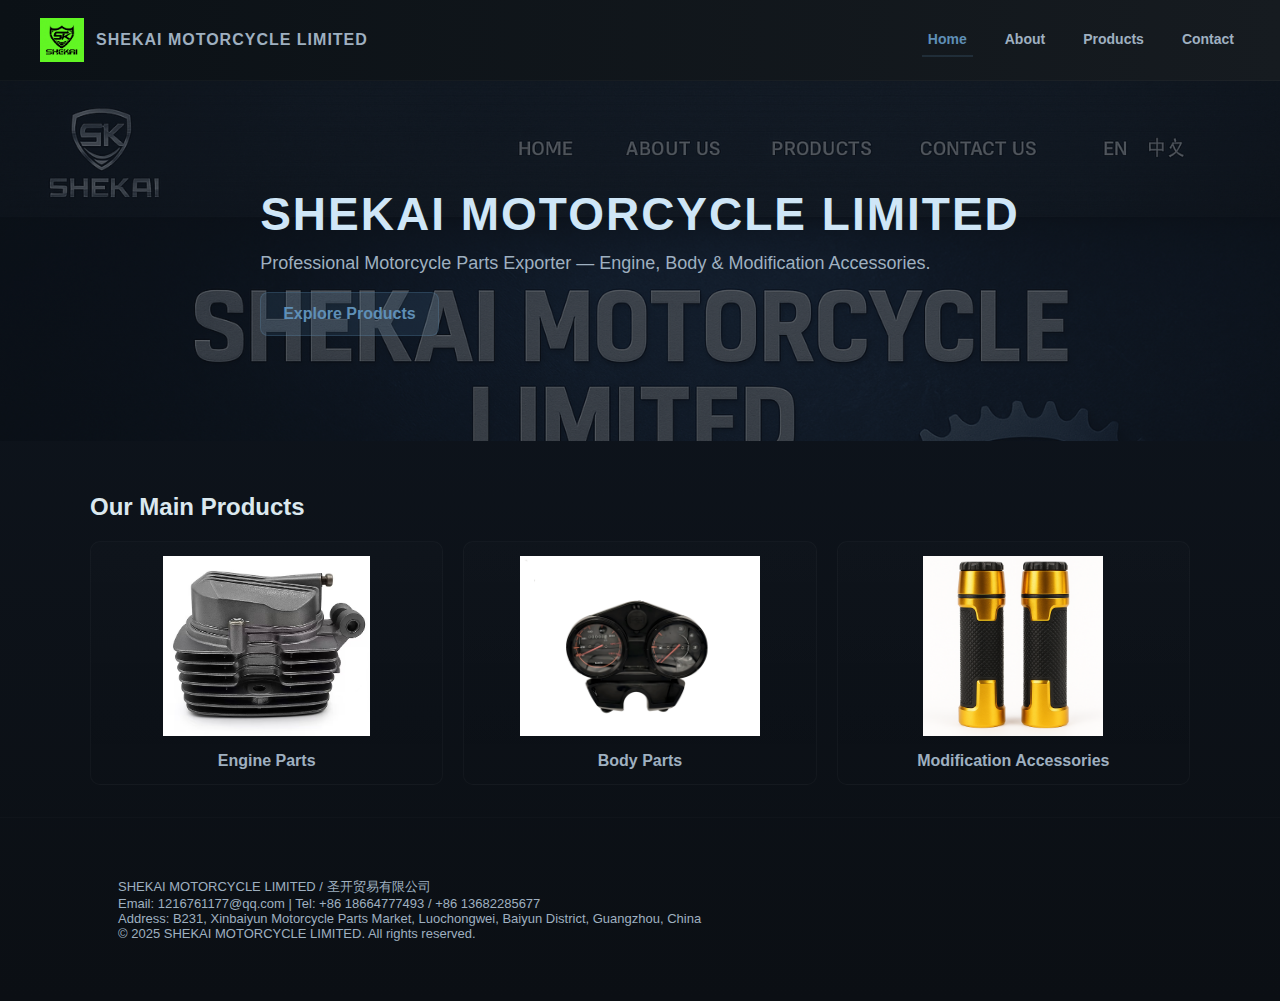
<file: index.html>
<!doctype html>
<html lang="en">
<head>
  <meta charset="utf-8" />
  <meta name="viewport" content="width=device-width,initial-scale=1" />
  <title>SHEKAI MOTORCYCLE LIMITED | 圣开贸易有限公司</title>
  <link rel="stylesheet" href="style.css">
</head>
<body class="page">
  <header class="site-header">
    <div class="brand">
      <img src="assets/images/logo.png" alt="SHEKAI" class="logo">
      <span class="company-name">SHEKAI MOTORCYCLE LIMITED</span>
    </div>
    <nav class="nav">
      <a href="index.html" class="nav-link active">Home</a>
      <a href="about.html" class="nav-link ">About</a>
      <a href="products.html" class="nav-link ">Products</a>
      <a href="contact.html" class="nav-link ">Contact</a>
    </nav>
  </header>
  <main>
    <section class="hero">
      <div class="hero-inner container">
        <h1 class="hero-title">SHEKAI MOTORCYCLE LIMITED</h1>
        <p class="hero-sub">Professional Motorcycle Parts Exporter — Engine, Body & Modification Accessories.</p>
        <a class="btn" href="products.html">Explore Products</a>
      </div>
      <img src="assets/images/background.png" alt="" class="hero-bg">
    </section>

    <section class="overview container">
      <h2>Our Main Products</h2>
      <div class="cards">
        <div class="card">
          <img src="assets/images/products/cylinder-head.jpg" alt="Engine Parts">
          <div class="card-title">Engine Parts</div>
        </div>
        <div class="card">
          <img src="assets/images/products/speed-meter.png" alt="Body Parts">
          <div class="card-title">Body Parts</div>
        </div>
        <div class="card">
          <img src="assets/images/products/handle-grip-set.png" alt="Modification Accessories">
          <div class="card-title">Modification Accessories</div>
        </div>
      </div>
    </section>
  </main>

  <footer class="site-footer">
    <div class="container">
      <div>SHEKAI MOTORCYCLE LIMITED / 圣开贸易有限公司</div>
      <div>Email: 1216761177@qq.com | Tel: +86 18664777493 / +86 13682285677</div>
      <div>Address: B231, Xinbaiyun Motorcycle Parts Market, Luochongwei, Baiyun District, Guangzhou, China</div>
      <div>© 2025 SHEKAI MOTORCYCLE LIMITED. All rights reserved.</div>
    </div>
  </footer>
</body>
</html>
</file>
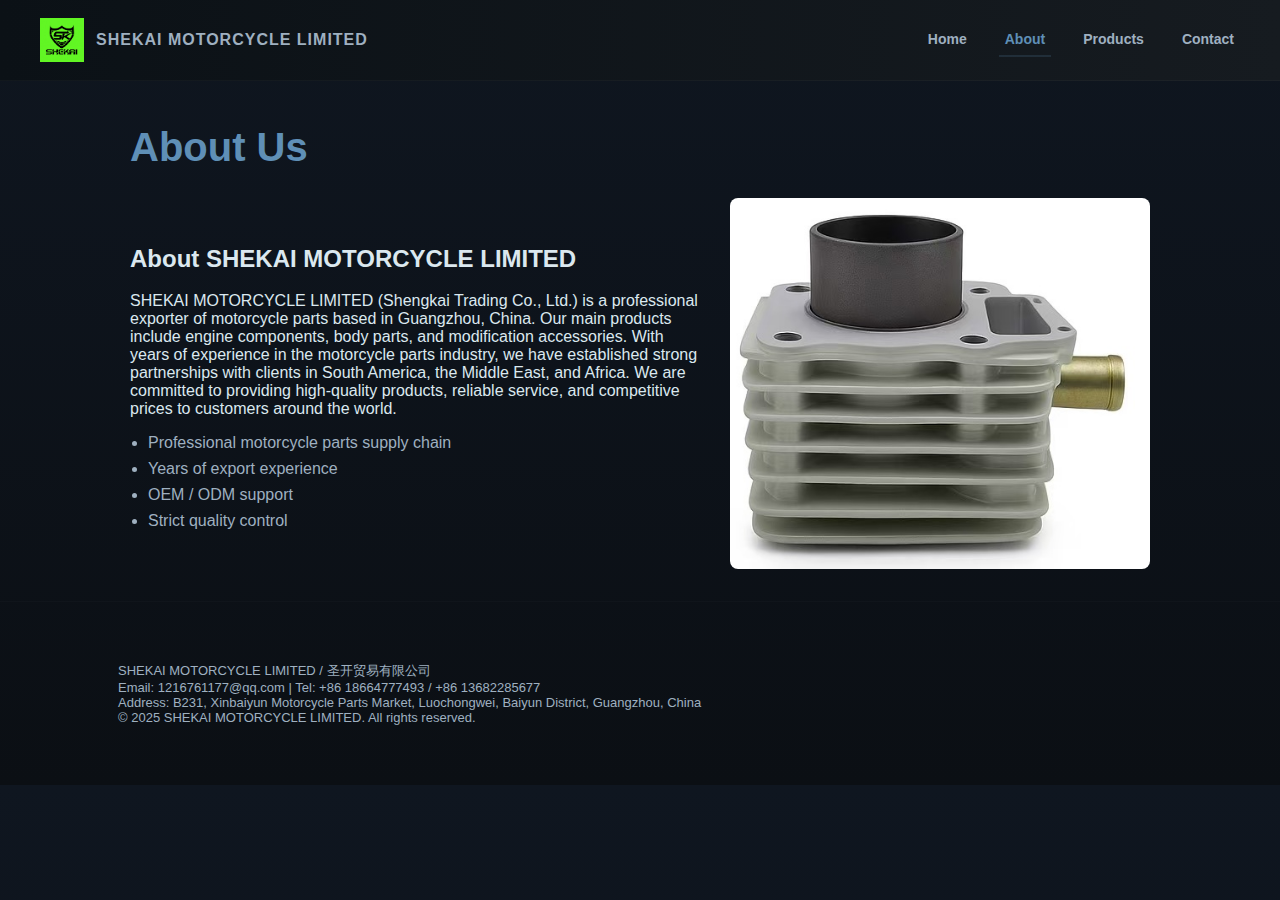
<file: about.html>
<!doctype html>
<html lang="en">
<head><meta charset="utf-8" /><meta name="viewport" content="width=device-width,initial-scale=1" /><title>About - SHEKAI MOTORCYCLE LIMITED</title><link rel="stylesheet" href="style.css"></head>
<body class="page">
<header class="site-header">
    <div class="brand">
      <img src="assets/images/logo.png" alt="SHEKAI" class="logo">
      <span class="company-name">SHEKAI MOTORCYCLE LIMITED</span>
    </div>
    <nav class="nav">
      <a href="index.html" class="nav-link ">Home</a>
      <a href="about.html" class="nav-link active">About</a>
      <a href="products.html" class="nav-link ">Products</a>
      <a href="contact.html" class="nav-link ">Contact</a>
    </nav>
  </header>
<main>
  <section class="page-header container"><h1>About Us</h1></section>
  <section class="about container">
    <div class="about-text">
      <h2>About SHEKAI MOTORCYCLE LIMITED</h2>
      <p>SHEKAI MOTORCYCLE LIMITED (Shengkai Trading Co., Ltd.) is a professional exporter of motorcycle parts based in Guangzhou, China.
      Our main products include engine components, body parts, and modification accessories. With years of experience in the motorcycle parts industry,
      we have established strong partnerships with clients in South America, the Middle East, and Africa.
      We are committed to providing high-quality products, reliable service, and competitive prices to customers around the world.</p>
      <ul class="advantages"><li>Professional motorcycle parts supply chain</li><li>Years of export experience</li><li>OEM / ODM support</li><li>Strict quality control</li></ul>
    </div>
    <div class="about-visual"><img src="assets/images/products/cylinder-block.jpg" alt="engine"></div>
  </section>
</main>
<footer class="site-footer">
    <div class="container">
      <div>SHEKAI MOTORCYCLE LIMITED / 圣开贸易有限公司</div>
      <div>Email: 1216761177@qq.com | Tel: +86 18664777493 / +86 13682285677</div>
      <div>Address: B231, Xinbaiyun Motorcycle Parts Market, Luochongwei, Baiyun District, Guangzhou, China</div>
      <div>© 2025 SHEKAI MOTORCYCLE LIMITED. All rights reserved.</div>
    </div>
  </footer>
</body></html>
</file>
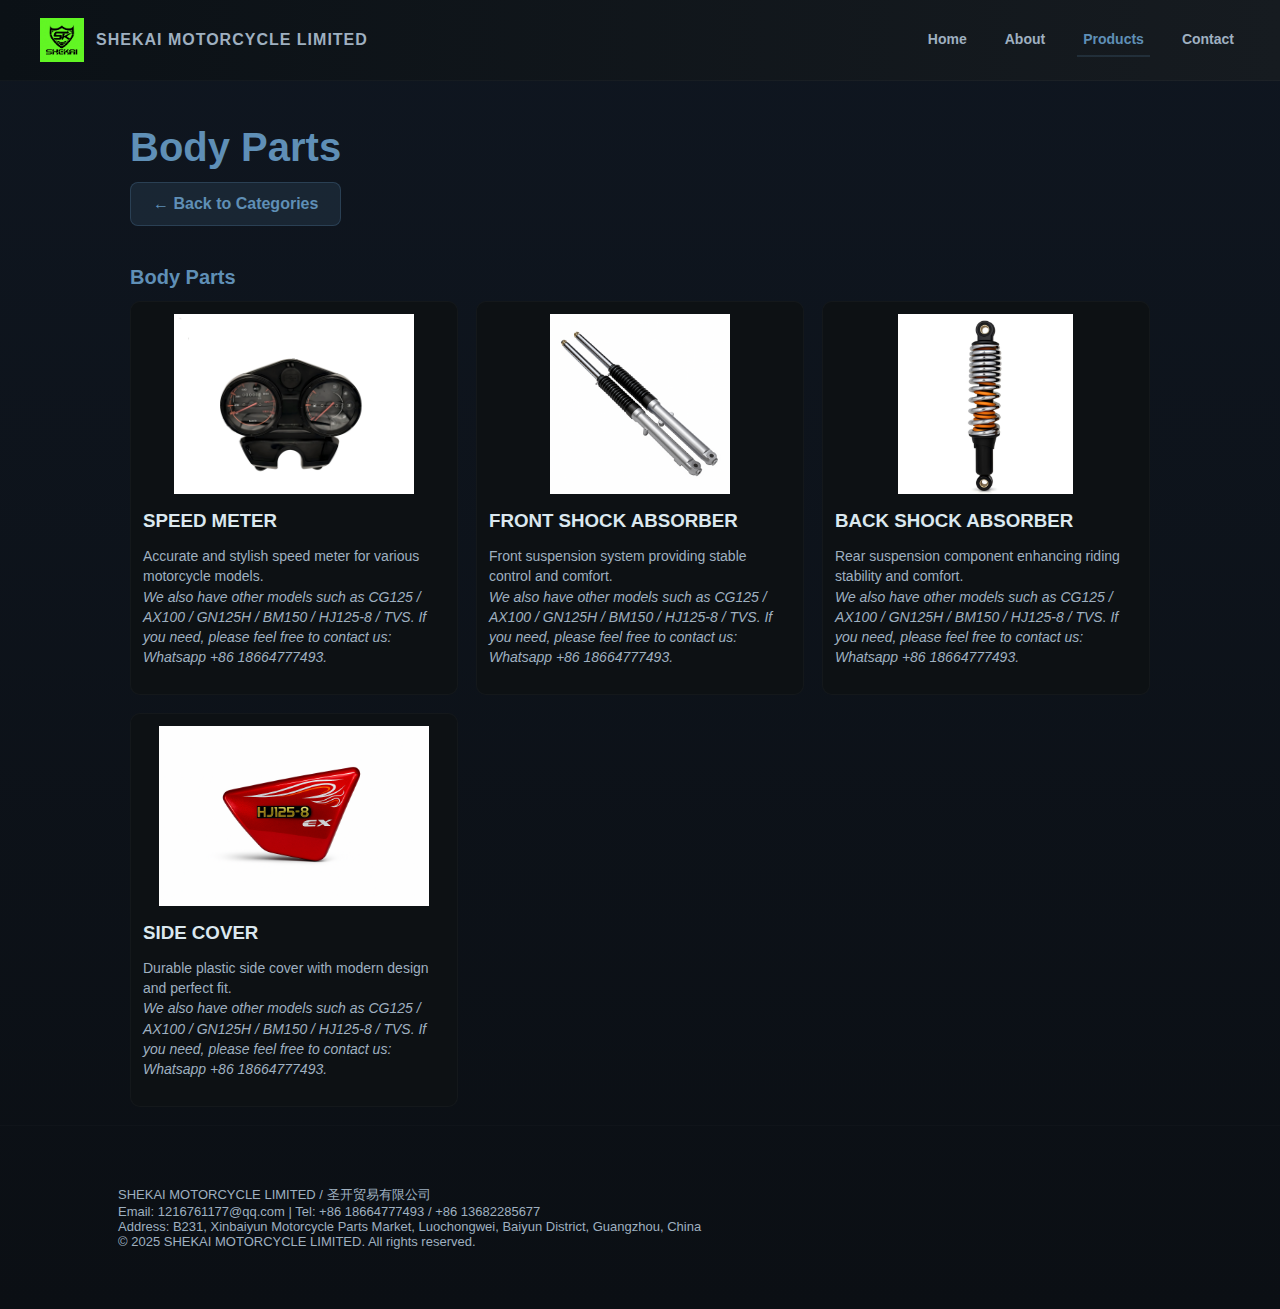
<file: body-parts.html>
<!doctype html>
<html lang="en"><head><meta charset="utf-8" /><meta name="viewport" content="width=device-width,initial-scale=1" /><title>Body Parts - SHEKAI</title><link rel="stylesheet" href="style.css"></head><body class="page">
<header class="site-header">
    <div class="brand">
      <img src="assets/images/logo.png" alt="SHEKAI" class="logo">
      <span class="company-name">SHEKAI MOTORCYCLE LIMITED</span>
    </div>
    <nav class="nav">
      <a href="index.html" class="nav-link ">Home</a>
      <a href="about.html" class="nav-link ">About</a>
      <a href="products.html" class="nav-link active">Products</a>
      <a href="contact.html" class="nav-link ">Contact</a>
    </nav>
  </header>
<main><section class="page-header container"><h1>Body Parts</h1><a href="products.html" class="btn" style="margin-top:12px;display:inline-block">← Back to Categories</a></section>
<section class="container products-grid"><h2 class="category-title">Body Parts</h2><div class="product-row">
<div class="product-card"><img src="assets/images/products/speed-meter.png" alt="Speed Meter"><h3 class="prod-name">SPEED METER</h3><p class="prod-desc">Accurate and stylish speed meter for various motorcycle models.<br><em>We also have other models such as CG125 / AX100 / GN125H / BM150 / HJ125-8 / TVS. If you need, please feel free to contact us: Whatsapp +86 18664777493.</em></p></div>
<div class="product-card"><img src="assets/images/products/front-shock-absorber.png" alt="Front Shock Absorber"><h3 class="prod-name">FRONT SHOCK ABSORBER</h3><p class="prod-desc">Front suspension system providing stable control and comfort.<br><em>We also have other models such as CG125 / AX100 / GN125H / BM150 / HJ125-8 / TVS. If you need, please feel free to contact us: Whatsapp +86 18664777493.</em></p></div>
<div class="product-card"><img src="assets/images/products/back-shock-absorber.png" alt="Back Shock Absorber"><h3 class="prod-name">BACK SHOCK ABSORBER</h3><p class="prod-desc">Rear suspension component enhancing riding stability and comfort.<br><em>We also have other models such as CG125 / AX100 / GN125H / BM150 / HJ125-8 / TVS. If you need, please feel free to contact us: Whatsapp +86 18664777493.</em></p></div>
<div class="product-card"><img src="assets/images/products/side-cover.png" alt="Side Cover"><h3 class="prod-name">SIDE COVER</h3><p class="prod-desc">Durable plastic side cover with modern design and perfect fit.<br><em>We also have other models such as CG125 / AX100 / GN125H / BM150 / HJ125-8 / TVS. If you need, please feel free to contact us: Whatsapp +86 18664777493.</em></p></div>
</div></section></main>
<footer class="site-footer">
    <div class="container">
      <div>SHEKAI MOTORCYCLE LIMITED / 圣开贸易有限公司</div>
      <div>Email: 1216761177@qq.com | Tel: +86 18664777493 / +86 13682285677</div>
      <div>Address: B231, Xinbaiyun Motorcycle Parts Market, Luochongwei, Baiyun District, Guangzhou, China</div>
      <div>© 2025 SHEKAI MOTORCYCLE LIMITED. All rights reserved.</div>
    </div>
  </footer></body></html>
</file>
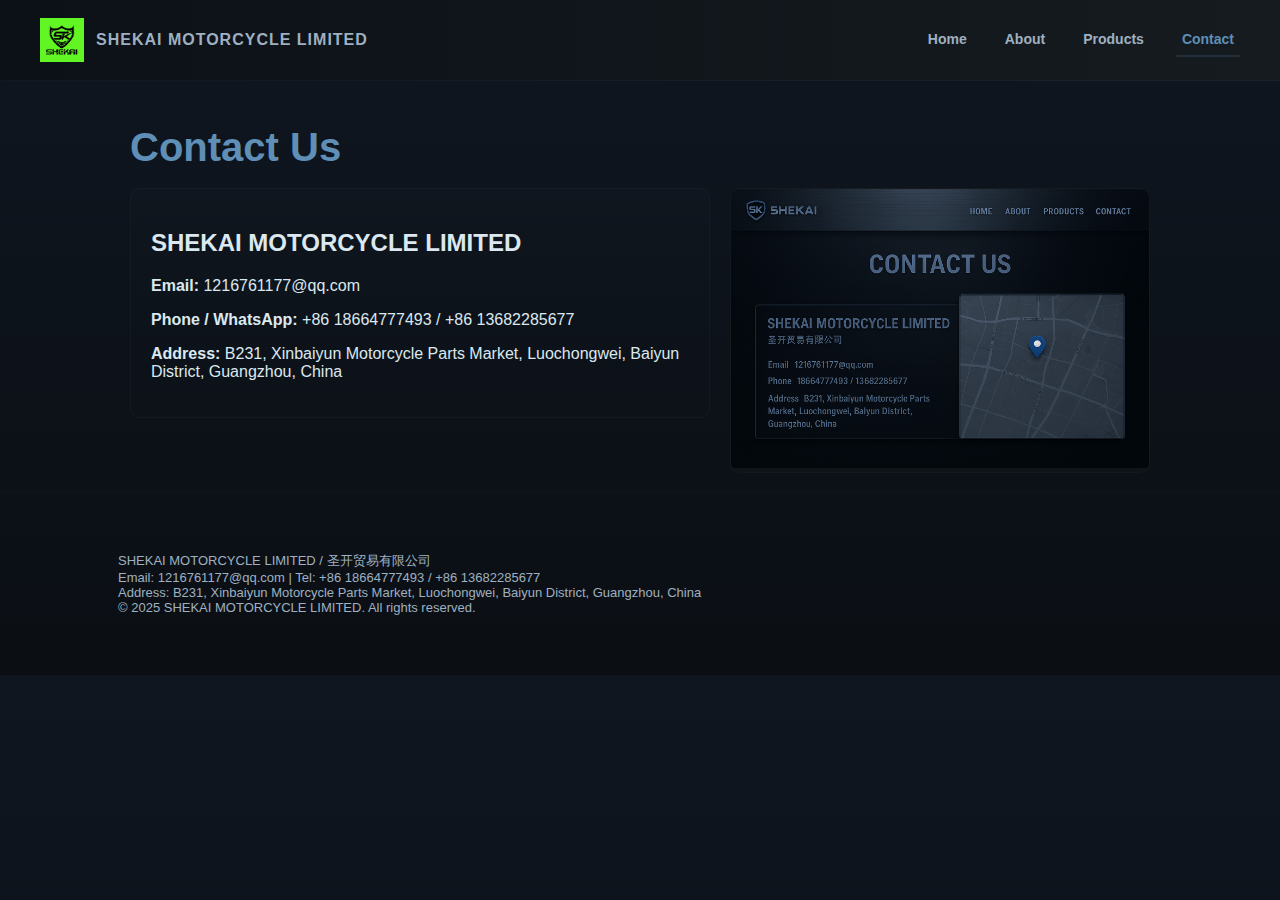
<file: contact.html>
<!doctype html>
<html lang="en"><head><meta charset="utf-8" /><meta name="viewport" content="width=device-width,initial-scale=1" /><title>Contact - SHEKAI</title><link rel="stylesheet" href="style.css"></head><body class="page">
<header class="site-header">
    <div class="brand">
      <img src="assets/images/logo.png" alt="SHEKAI" class="logo">
      <span class="company-name">SHEKAI MOTORCYCLE LIMITED</span>
    </div>
    <nav class="nav">
      <a href="index.html" class="nav-link ">Home</a>
      <a href="about.html" class="nav-link ">About</a>
      <a href="products.html" class="nav-link ">Products</a>
      <a href="contact.html" class="nav-link active">Contact</a>
    </nav>
  </header>
<main><section class="page-header container"><h1>Contact Us</h1></section>
<section class="container contact-grid"><div class="contact-card"><h2>SHEKAI MOTORCYCLE LIMITED</h2><p><strong>Email:</strong> 1216761177@qq.com</p><p><strong>Phone / WhatsApp:</strong> +86 18664777493 / +86 13682285677</p><p><strong>Address:</strong> B231, Xinbaiyun Motorcycle Parts Market, Luochongwei, Baiyun District, Guangzhou, China</p></div>
<div class="map-card"><img src="assets/images/map-placeholder.png" alt="map" class="map-img"></div></section></main>
<footer class="site-footer">
    <div class="container">
      <div>SHEKAI MOTORCYCLE LIMITED / 圣开贸易有限公司</div>
      <div>Email: 1216761177@qq.com | Tel: +86 18664777493 / +86 13682285677</div>
      <div>Address: B231, Xinbaiyun Motorcycle Parts Market, Luochongwei, Baiyun District, Guangzhou, China</div>
      <div>© 2025 SHEKAI MOTORCYCLE LIMITED. All rights reserved.</div>
    </div>
  </footer></body></html>
</file>
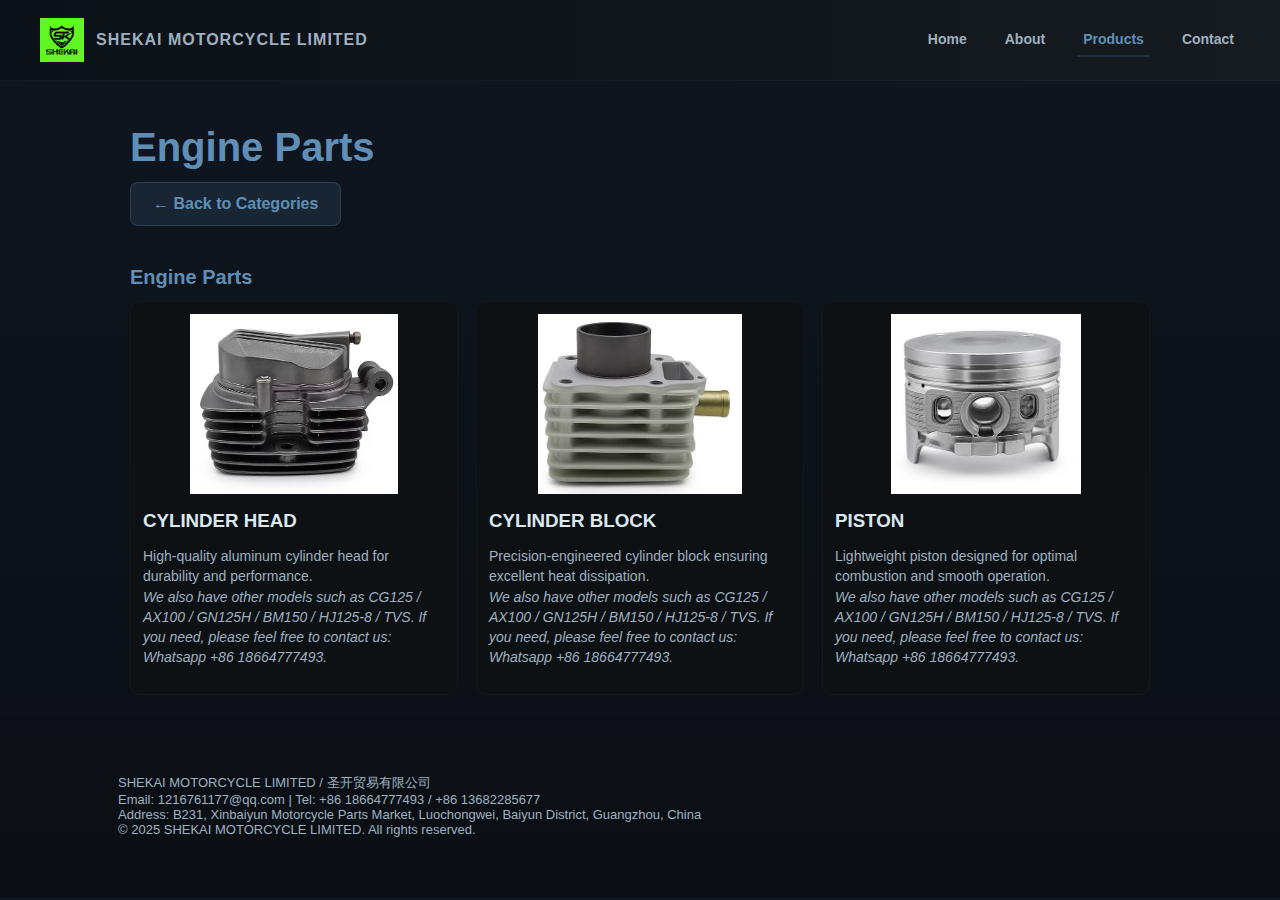
<file: engine-parts.html>
<!doctype html>
<html lang="en"><head><meta charset="utf-8" /><meta name="viewport" content="width=device-width,initial-scale=1" /><title>Engine Parts - SHEKAI</title><link rel="stylesheet" href="style.css"></head><body class="page">
<header class="site-header">
    <div class="brand">
      <img src="assets/images/logo.png" alt="SHEKAI" class="logo">
      <span class="company-name">SHEKAI MOTORCYCLE LIMITED</span>
    </div>
    <nav class="nav">
      <a href="index.html" class="nav-link ">Home</a>
      <a href="about.html" class="nav-link ">About</a>
      <a href="products.html" class="nav-link active">Products</a>
      <a href="contact.html" class="nav-link ">Contact</a>
    </nav>
  </header>
<main><section class="page-header container"><h1>Engine Parts</h1><a href="products.html" class="btn" style="margin-top:12px;display:inline-block">← Back to Categories</a></section>
<section class="container products-grid"><h2 class="category-title">Engine Parts</h2><div class="product-row">
<div class="product-card"><img src="assets/images/products/cylinder-head.jpg" alt="Cylinder Head"><h3 class="prod-name">CYLINDER HEAD</h3><p class="prod-desc">High-quality aluminum cylinder head for durability and performance.<br><em>We also have other models such as CG125 / AX100 / GN125H / BM150 / HJ125-8 / TVS. If you need, please feel free to contact us: Whatsapp +86 18664777493.</em></p></div>
<div class="product-card"><img src="assets/images/products/cylinder-block.jpg" alt="Cylinder Block"><h3 class="prod-name">CYLINDER BLOCK</h3><p class="prod-desc">Precision-engineered cylinder block ensuring excellent heat dissipation.<br><em>We also have other models such as CG125 / AX100 / GN125H / BM150 / HJ125-8 / TVS. If you need, please feel free to contact us: Whatsapp +86 18664777493.</em></p></div>
<div class="product-card"><img src="assets/images/products/piston.jpg" alt="Piston"><h3 class="prod-name">PISTON</h3><p class="prod-desc">Lightweight piston designed for optimal combustion and smooth operation.<br><em>We also have other models such as CG125 / AX100 / GN125H / BM150 / HJ125-8 / TVS. If you need, please feel free to contact us: Whatsapp +86 18664777493.</em></p></div>
</div></section></main>
<footer class="site-footer">
    <div class="container">
      <div>SHEKAI MOTORCYCLE LIMITED / 圣开贸易有限公司</div>
      <div>Email: 1216761177@qq.com | Tel: +86 18664777493 / +86 13682285677</div>
      <div>Address: B231, Xinbaiyun Motorcycle Parts Market, Luochongwei, Baiyun District, Guangzhou, China</div>
      <div>© 2025 SHEKAI MOTORCYCLE LIMITED. All rights reserved.</div>
    </div>
  </footer></body></html>
</file>
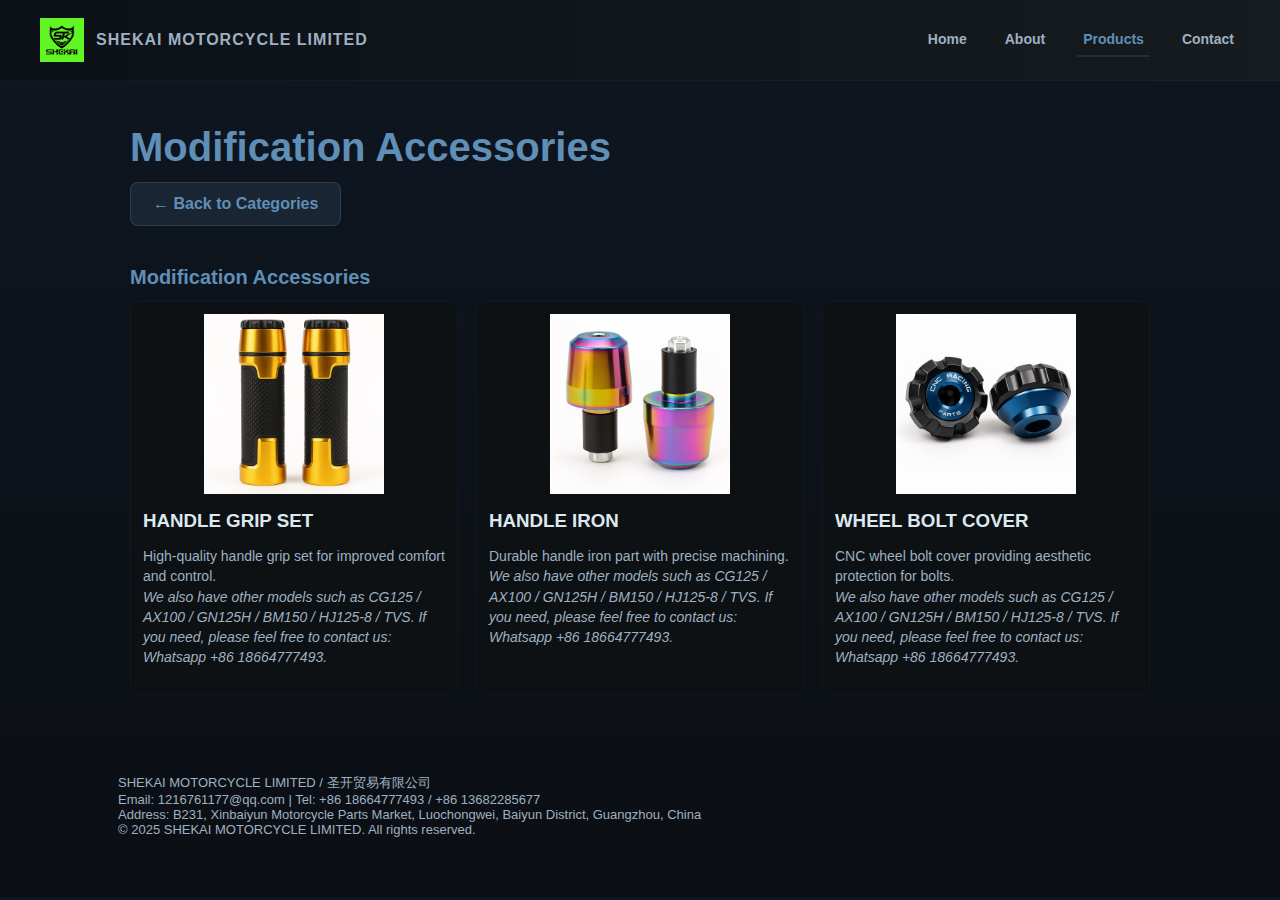
<file: modification-accessories.html>
<!doctype html>
<html lang="en"><head><meta charset="utf-8" /><meta name="viewport" content="width=device-width,initial-scale=1" /><title>Modification Accessories - SHEKAI</title><link rel="stylesheet" href="style.css"></head><body class="page">
<header class="site-header">
    <div class="brand">
      <img src="assets/images/logo.png" alt="SHEKAI" class="logo">
      <span class="company-name">SHEKAI MOTORCYCLE LIMITED</span>
    </div>
    <nav class="nav">
      <a href="index.html" class="nav-link ">Home</a>
      <a href="about.html" class="nav-link ">About</a>
      <a href="products.html" class="nav-link active">Products</a>
      <a href="contact.html" class="nav-link ">Contact</a>
    </nav>
  </header>
<main><section class="page-header container"><h1>Modification Accessories</h1><a href="products.html" class="btn" style="margin-top:12px;display:inline-block">← Back to Categories</a></section>
<section class="container products-grid"><h2 class="category-title">Modification Accessories</h2><div class="product-row">
<div class="product-card"><img src="assets/images/products/handle-grip-set.png" alt="Handle Grip Set"><h3 class="prod-name">HANDLE GRIP SET</h3><p class="prod-desc">High-quality handle grip set for improved comfort and control.<br><em>We also have other models such as CG125 / AX100 / GN125H / BM150 / HJ125-8 / TVS. If you need, please feel free to contact us: Whatsapp +86 18664777493.</em></p></div>
<div class="product-card"><img src="assets/images/products/handle-iron.png" alt="Handle Iron"><h3 class="prod-name">HANDLE IRON</h3><p class="prod-desc">Durable handle iron part with precise machining.<br><em>We also have other models such as CG125 / AX100 / GN125H / BM150 / HJ125-8 / TVS. If you need, please feel free to contact us: Whatsapp +86 18664777493.</em></p></div>
<div class="product-card"><img src="assets/images/products/wheel-bolt-cover.png" alt="Wheel Bolt Cover"><h3 class="prod-name">WHEEL BOLT COVER</h3><p class="prod-desc">CNC wheel bolt cover providing aesthetic protection for bolts.<br><em>We also have other models such as CG125 / AX100 / GN125H / BM150 / HJ125-8 / TVS. If you need, please feel free to contact us: Whatsapp +86 18664777493.</em></p></div>
</div></section></main>
<footer class="site-footer">
    <div class="container">
      <div>SHEKAI MOTORCYCLE LIMITED / 圣开贸易有限公司</div>
      <div>Email: 1216761177@qq.com | Tel: +86 18664777493 / +86 13682285677</div>
      <div>Address: B231, Xinbaiyun Motorcycle Parts Market, Luochongwei, Baiyun District, Guangzhou, China</div>
      <div>© 2025 SHEKAI MOTORCYCLE LIMITED. All rights reserved.</div>
    </div>
  </footer></body></html>
</file>
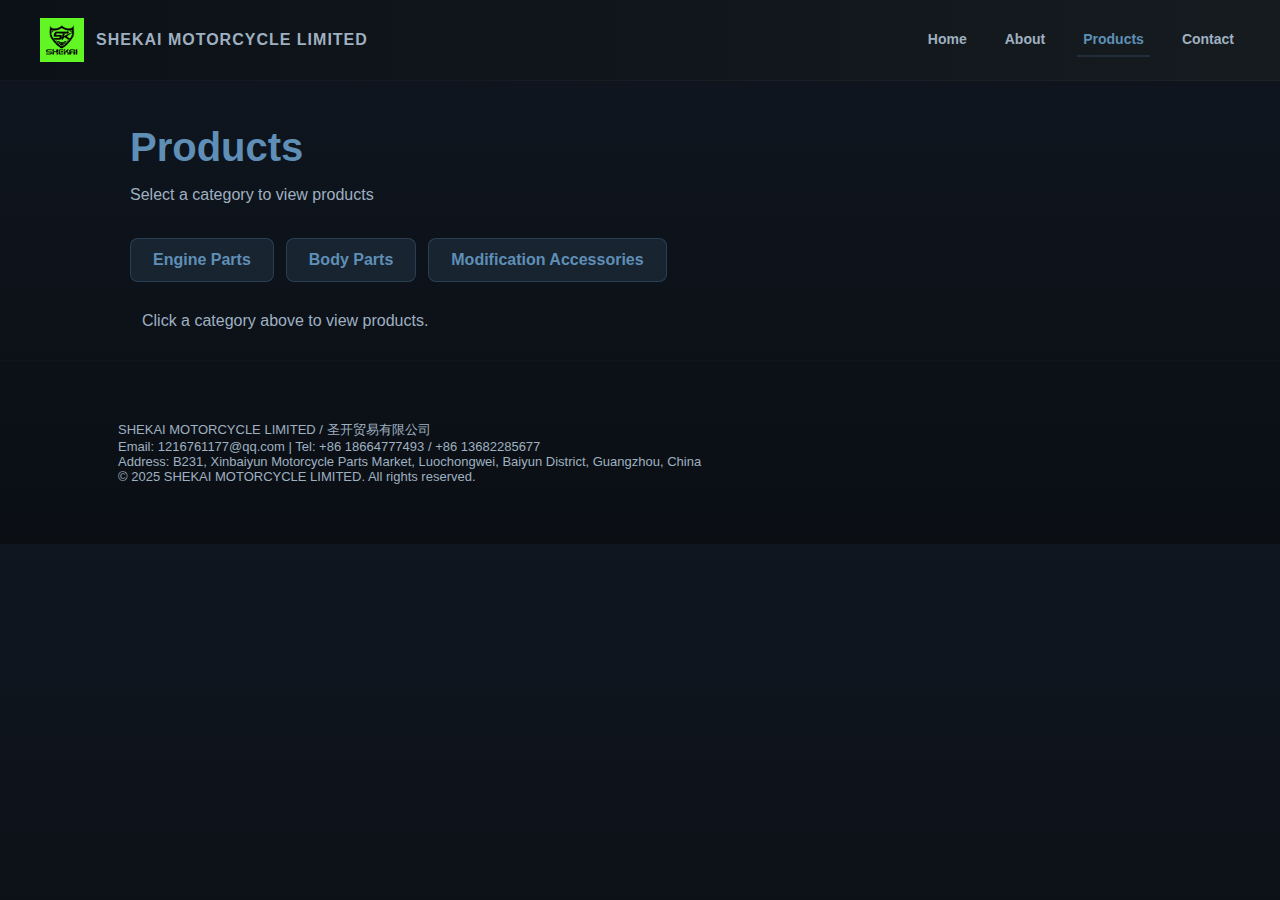
<file: products.html>
<!doctype html>
<html lang="en">
<head><meta charset="utf-8" /><meta name="viewport" content="width=device-width,initial-scale=1" /><title>Products - SHEKAI</title><link rel="stylesheet" href="style.css"></head>
<body class="page">
<header class="site-header">
    <div class="brand">
      <img src="assets/images/logo.png" alt="SHEKAI" class="logo">
      <span class="company-name">SHEKAI MOTORCYCLE LIMITED</span>
    </div>
    <nav class="nav">
      <a href="index.html" class="nav-link ">Home</a>
      <a href="about.html" class="nav-link ">About</a>
      <a href="products.html" class="nav-link active">Products</a>
      <a href="contact.html" class="nav-link ">Contact</a>
    </nav>
  </header>
<main>
  <section class="page-header container"><h1>Products</h1><p style="color:var(--muted)">Select a category to view products</p></section>
  <section class="container products-grid">
    <div style="display:flex;gap:12px;margin-bottom:18px">
      <a class="btn" href="engine-parts.html">Engine Parts</a>
      <a class="btn" href="body-parts.html">Body Parts</a>
      <a class="btn" href="modification-accessories.html">Modification Accessories</a>
    </div>
    <div style="padding:12px;color:var(--muted)">Click a category above to view products.</div>
  </section>
</main>
<footer class="site-footer">
    <div class="container">
      <div>SHEKAI MOTORCYCLE LIMITED / 圣开贸易有限公司</div>
      <div>Email: 1216761177@qq.com | Tel: +86 18664777493 / +86 13682285677</div>
      <div>Address: B231, Xinbaiyun Motorcycle Parts Market, Luochongwei, Baiyun District, Guangzhou, China</div>
      <div>© 2025 SHEKAI MOTORCYCLE LIMITED. All rights reserved.</div>
    </div>
  </footer>
</body></html>
</file>
<file: style.css>
:root{
  --bg:#0f1620;
  --panel:#11161b;
  --muted:#9fb0c0;
  --accent:#5f8fb6;
  --card:#0d1114;
  --glass: rgba(255,255,255,0.03);
  --radius:10px;
  --max:1100px;
  --container-pad:28px;
  --font-sans: "Helvetica Neue", Arial, sans-serif;
}

*{box-sizing:border-box}
body{margin:0;font-family:var(--font-sans);background:linear-gradient(180deg,var(--bg),#0b0f14);color:#dbe8ef}
.container{max-width:var(--max);margin:0 auto;padding:40px var(--container-pad)}

.site-header{display:flex;align-items:center;justify-content:space-between;padding:18px 40px;background:linear-gradient(90deg,#0b1116,#161b20);border-bottom:1px solid rgba(255,255,255,0.03)}
.brand{display:flex;align-items:center;gap:12px}
.logo{height:44px;}
.company-name{font-weight:700;color:var(--muted);letter-spacing:1px}

.nav{display:flex;gap:26px}
.nav-link{color:var(--muted);text-decoration:none;font-weight:600;font-size:14px;padding:8px 6px}
.nav-link.active{color:var(--accent);border-bottom:2px solid rgba(95,143,182,0.18)}

.hero{position:relative;display:flex;align-items:center;min-height:360px;overflow:hidden}
.hero-bg{position:absolute;right:0;bottom:0;top:0;width:100%;object-fit:cover;opacity:0.3;filter:grayscale(0%)}
.hero-inner{z-index:2;padding:80px 40px}
.hero-title{font-size:46px;margin:0 0 12px;color:#cfe6f7;letter-spacing:2px}
.hero-sub{margin:0 0 18px;color:var(--muted);font-size:18px}
.btn{display:inline-block;padding:12px 22px;background:rgba(95,143,182,0.14);border:1px solid rgba(95,143,182,0.25);color:var(--accent);text-decoration:none;border-radius:8px;font-weight:700}

.overview{padding:32px 0}
.cards{display:flex;gap:20px}
.card{background:linear-gradient(180deg, rgba(255,255,255,0.01), rgba(255,255,255,0.00));padding:14px;border-radius:10px;flex:1;text-align:center;border:1px solid rgba(255,255,255,0.03)}
.card img{width:100%;height:180px;object-fit:contain}
.card-title{margin-top:12px;color:var(--muted);font-weight:700}

.page-header{padding:44px 40px 0 40px}
.page-header h1{color:var(--accent);font-size:40px;margin:0}

.about{display:flex;gap:24px;align-items:center;padding:28px 40px}
.about-text{flex:1}
.about-visual img{width:420px;max-width:100%;border-radius:8px}

.advantages{margin-top:16px;padding-left:18px;color:var(--muted)}
.advantages li{margin-bottom:8px}

.products-grid{padding:18px 40px}
.category-title{color:var(--accent);margin:22px 0 12px;font-size:20px}
.product-row{display:flex;gap:18px;flex-wrap:wrap}
.product-card{width:calc(33.333% - 12px);background:var(--card);padding:12px;border-radius:10px;border:1px solid rgba(255,255,255,0.03)}
.product-card img{width:100%;height:180px;object-fit:contain}
.prod-name{color:#dbe8ef;margin:12px 0 6px;font-weight:700}
.prod-desc{color:var(--muted);font-size:14px;line-height:1.45}

/* contact */
.contact-grid{display:flex;gap:20px;align-items:flex-start;padding:18px 40px}
.contact-card{flex:1;background:linear-gradient(180deg,rgba(255,255,255,0.01),transparent);padding:20px;border-radius:10px;border:1px solid rgba(255,255,255,0.03)}
.map-card{width:420px;min-height:260px;border-radius:10px;border:1px solid rgba(255,255,255,0.03);overflow:hidden;background:linear-gradient(180deg,#0b1114,#0e1418)}
.map-img{width:100%;height:100%;object-fit:cover;opacity:0.9}

/* footer */
.site-footer{padding:20px 40px;border-top:1px solid rgba(255,255,255,0.02);color:var(--muted);font-size:13px}

/* responsiveness */
@media (max-width:900px){
  .cards{flex-direction:column}
  .product-card{width:100%}
  .about{flex-direction:column}
  .map-card{width:100%}
  .contact-grid{flex-direction:column}
  .hero-inner{padding:40px 18px}
  .hero-title{font-size:32px}
}
</file>
